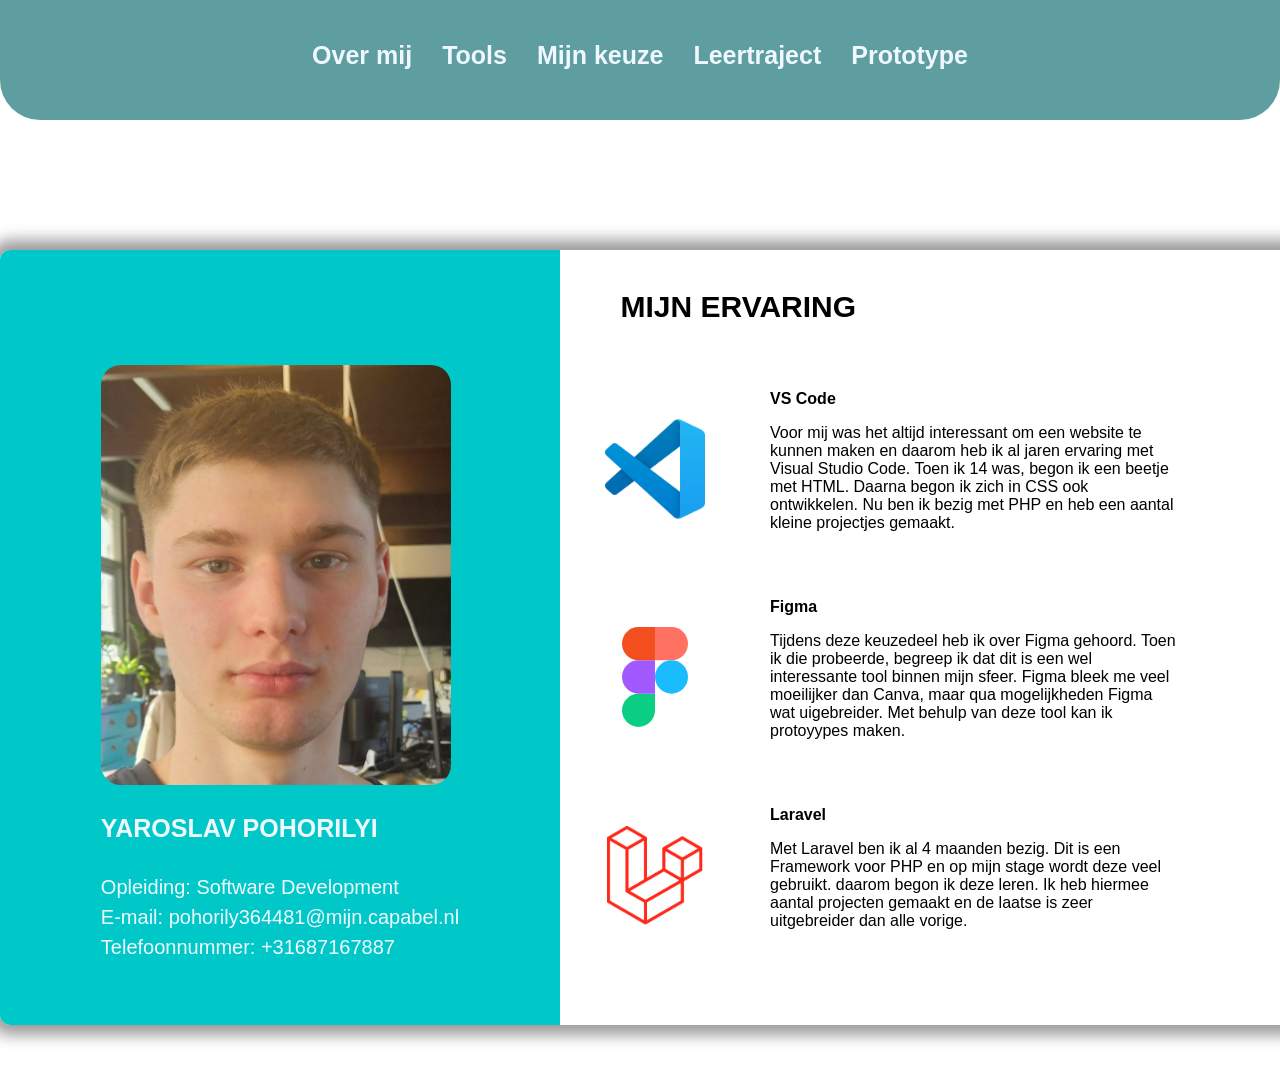
<file: index.html>
<!DOCTYPE html>

<html>
<head>
    <link rel="stylesheet" href= "home.css">
<title></title>
</head>

<body>
<div class="center">
<div class="header">

<ul class="menu">
<li><strong><a href="portfolio.html" class="links"><p class="name_element">Over mij</p> </a></strong></li>
<li class="menu_element"><strong><a href="tools.html" class="links"><p class="name_element">Tools</p> </a></strong></li>
<li class="menu_element"><strong><a href="mijn_keuze.html" class="links"><p class="name_element">Mijn keuze</p> </a></strong></li>
<li class="menu_element"><strong><a href="leertraject.html" class="links"><p class="name_element">Leertraject</p> </a></strong></li>
<li class="menu_element"><strong><a href="prototype.html" class="links"><p class="name_element">Prototype</p> </a></strong></li>
</ul>
</div>
</div>

<div class="about_me">
<div class=" for_image">
<ul class="info">
<li>
<img src="Yaroslav.jpg" class="image">
</li>
<li>
<div>
<p class="mijn_naam"><strong>YAROSLAV POHORILYI</strong></p>
<ul class="info">
<li class="gegevens"><p class="gegevens_tekst">Opleiding: Software Development</p></li>
<li class="gegevens"><p class="gegevens_tekst">E-mail: pohorily364481@mijn.capabel.nl</p></li>
<li class="gegevens"><p class="gegevens_tekst">Telefoonnummer: +31687167887</p></li>
</ul>
</li>
</ul>
</div>

<div class="description">

<strong><p class="ervaring">MIJN ERVARING</p></strong>

<ul class="experience">
<li><div class="cel_1"><a href="tools.html#vs_code"><img src="Visual_Studio_Code_1.35_icon.svg.png" class="logo"></a></div></li>
<li><div class="cel_2">
<ul class="text_ul">
<li><p class="des_heading"><strong>VS Code</strong></p></li>
<li><p class="des_text">Voor mij was het altijd interessant om een website te kunnen maken en daarom heb ik al jaren ervaring met Visual Studio Code.
Toen ik 14 was, begon ik een beetje met HTML. Daarna begon ik zich in CSS ook ontwikkelen. Nu ben ik bezig met PHP en heb een aantal kleine projectjes gemaakt.

</p></li>
</ul>
</div></li>
</ul>

<ul class="experience">
<li><div class="cel_1"><a href="tools.html#figma"><img src="Figma-logo.svg" class="logo"></a></div></li>
<li><div class="cel_2">
<ul class="text_ul">
<li><p class="des_heading"><strong>Figma</strong></p></li>
<li><p class="des_text">Tijdens deze keuzedeel heb ik over Figma gehoord. Toen ik die probeerde, begreep ik dat dit is een wel interessante tool binnen mijn sfeer.
Figma bleek me veel moeilijker dan Canva, maar qua mogelijkheden Figma wat uigebreider. Met behulp van deze tool kan ik protoyypes maken.
</p></li>
</ul>
</div></li>
</ul>


<ul class="experience">
<li><div class="cel_1"><a href="https://wux.nl/wat-is/laravel"><img src="Laravel.svg.png" class="logo"></a></div></li>
<li><div class="cel_2">
<ul class="text_ul">
<li><p class="des_heading"><strong>Laravel</strong></p></li>
<li><p class="des_text">Met Laravel ben ik al 4 maanden bezig. Dit is een Framework voor PHP en op mijn stage wordt deze veel gebruikt. daarom begon ik deze leren. Ik heb hiermee aantal projecten gemaakt en de laatse is zeer uitgebreider dan alle vorige.</p></li>
</ul>
</div></li>
</ul>
</div>

</div>


</div>


</body>
</html>
</file>
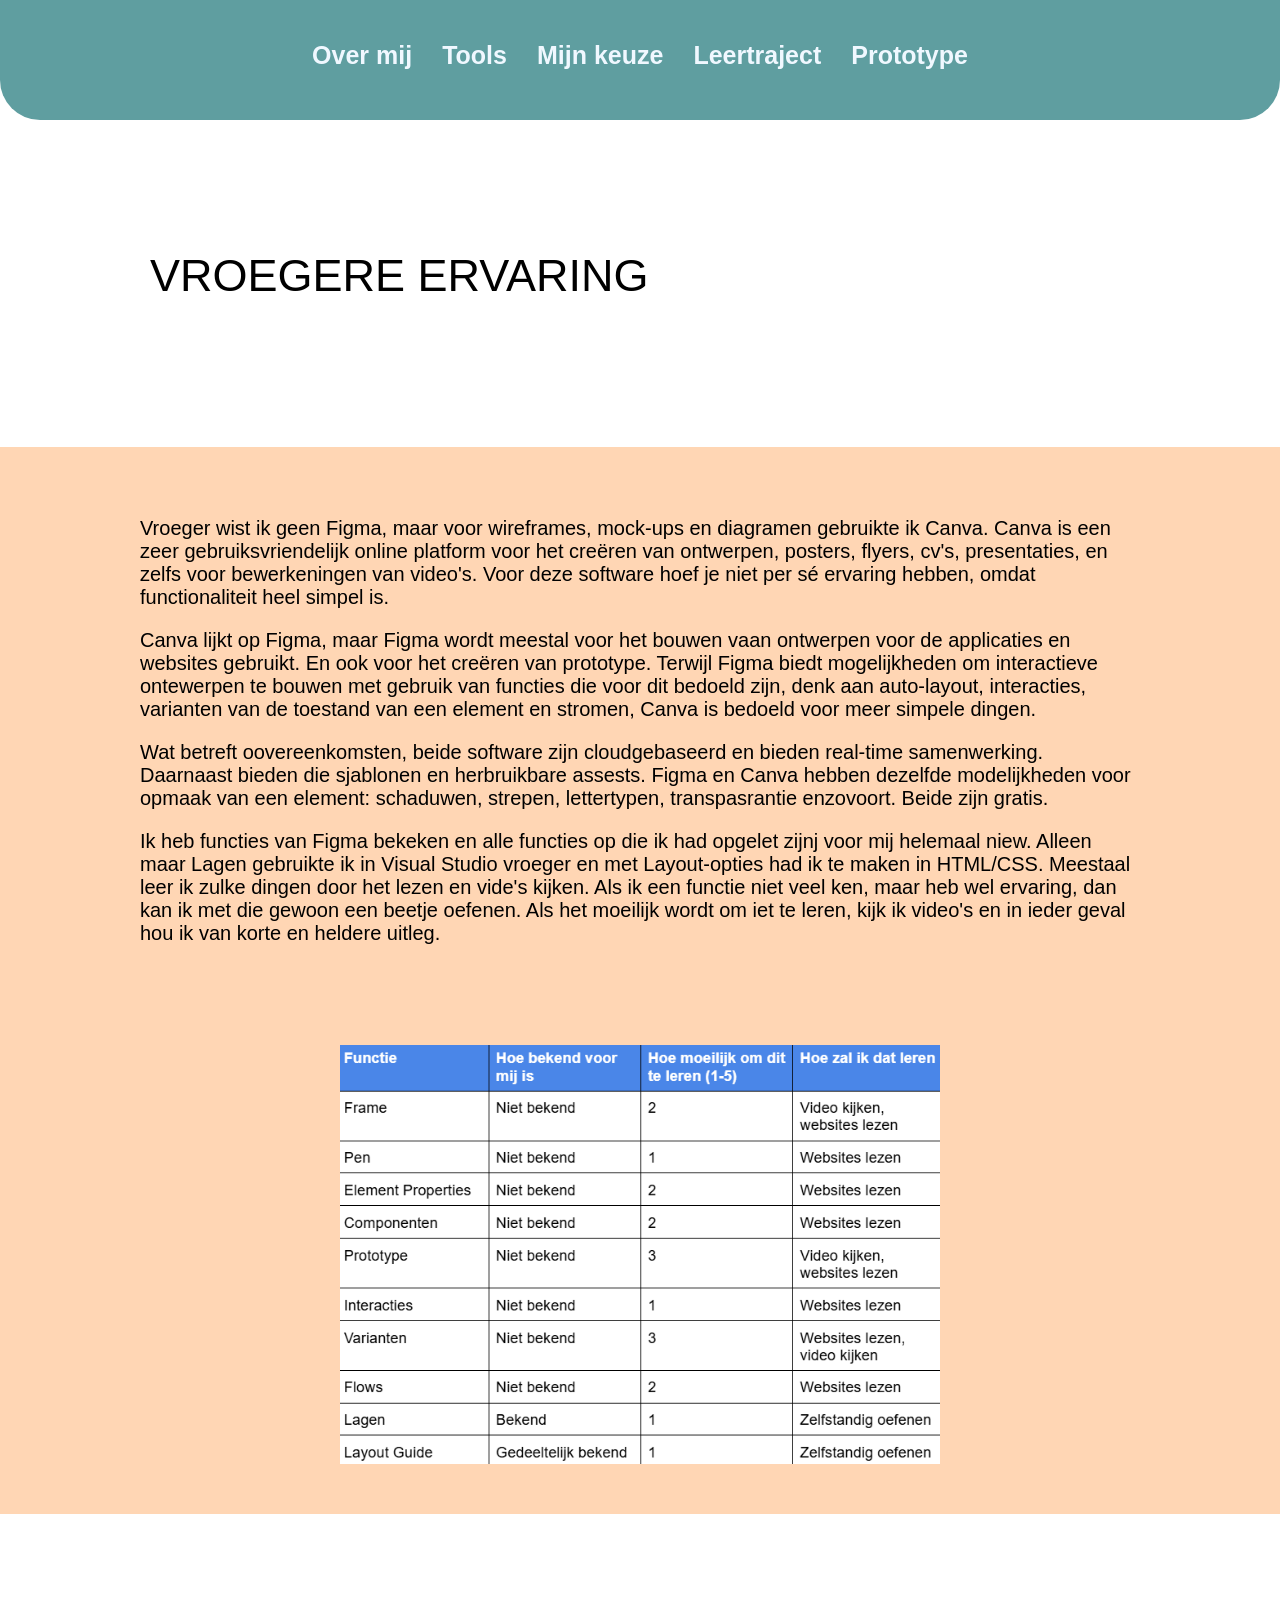
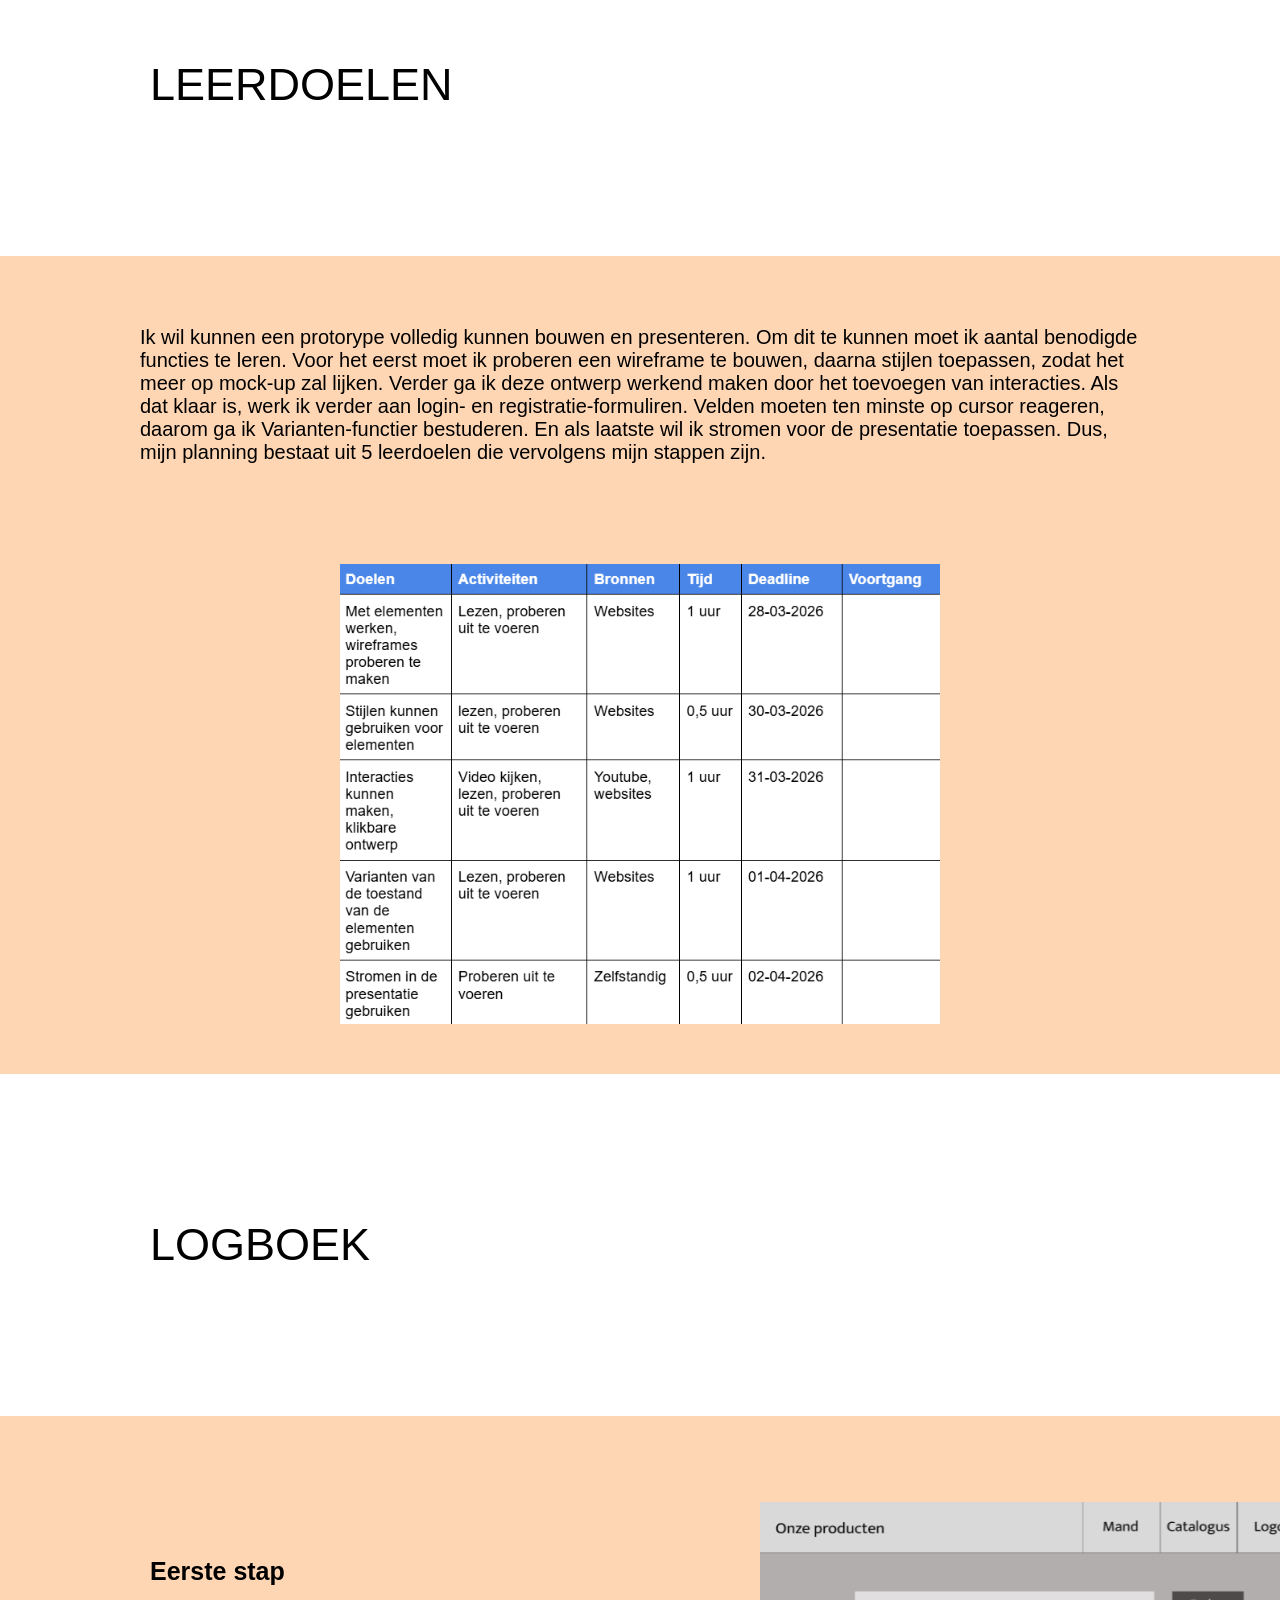
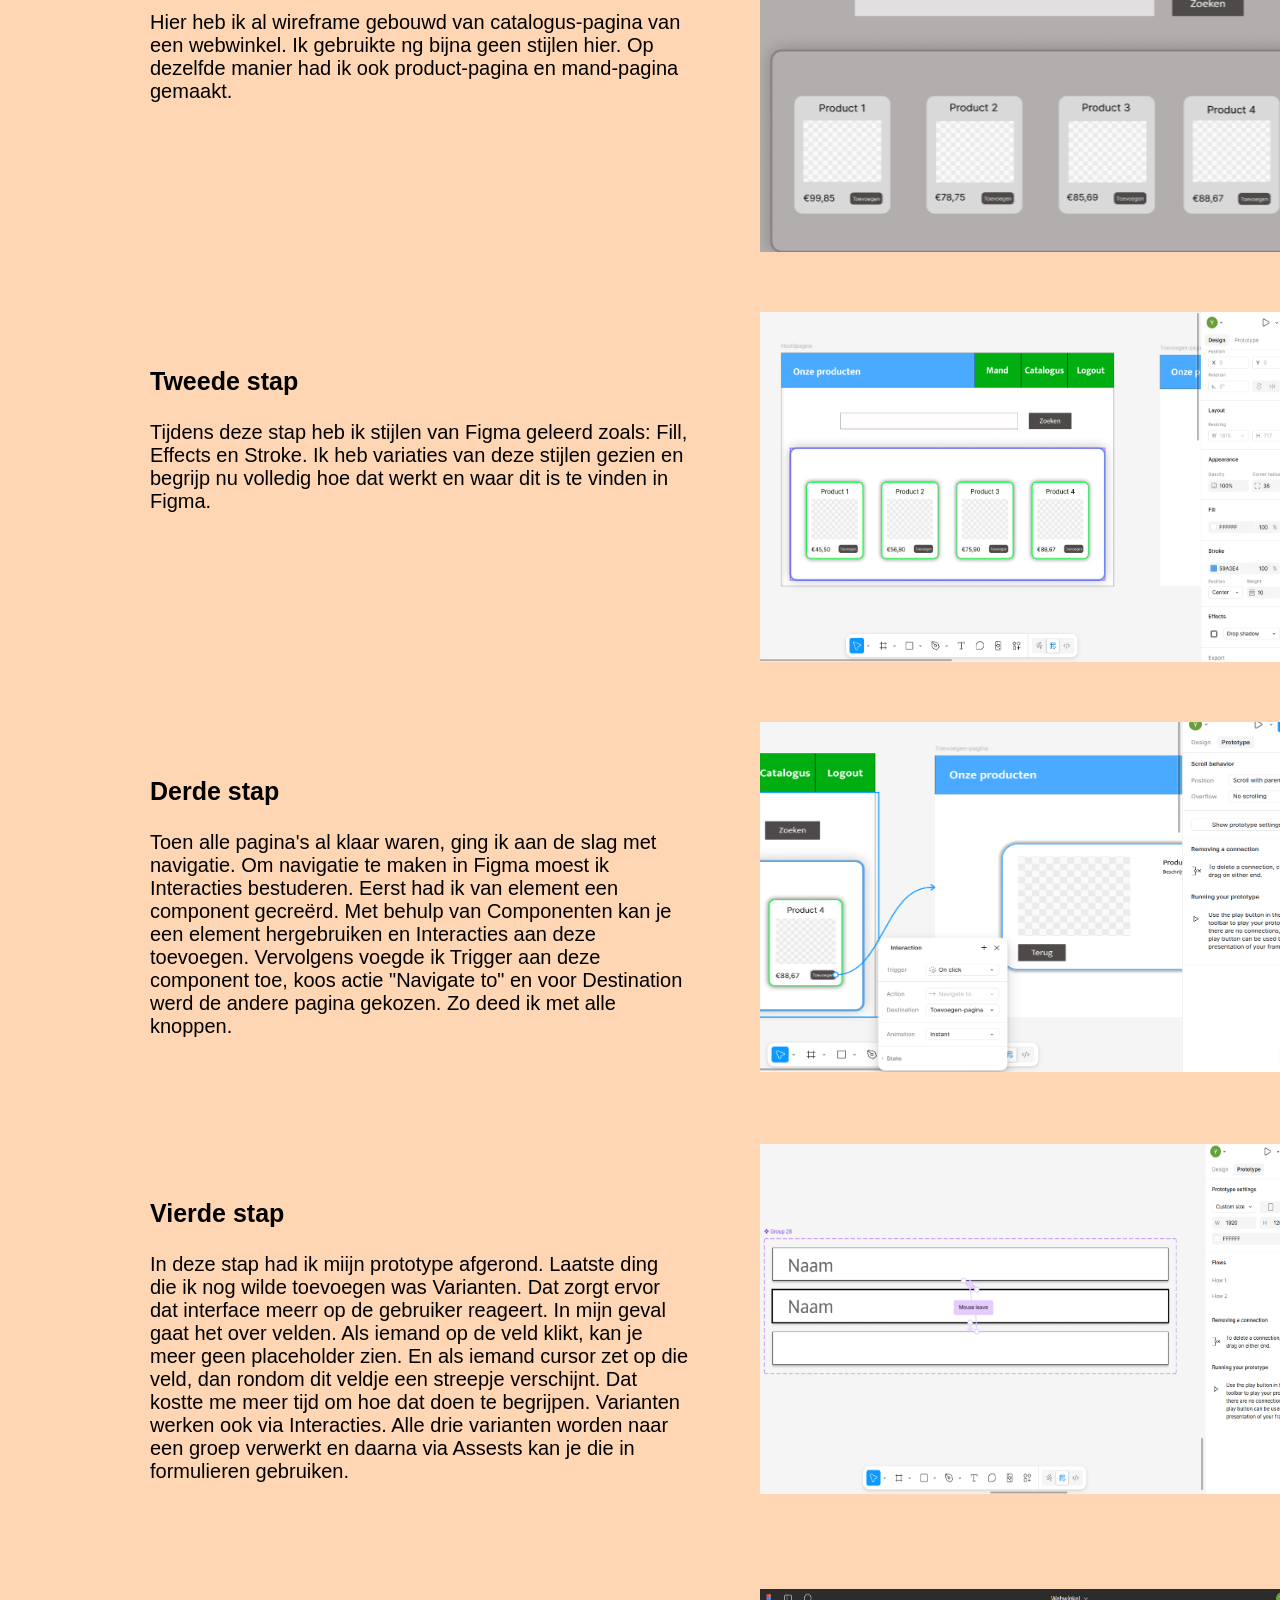
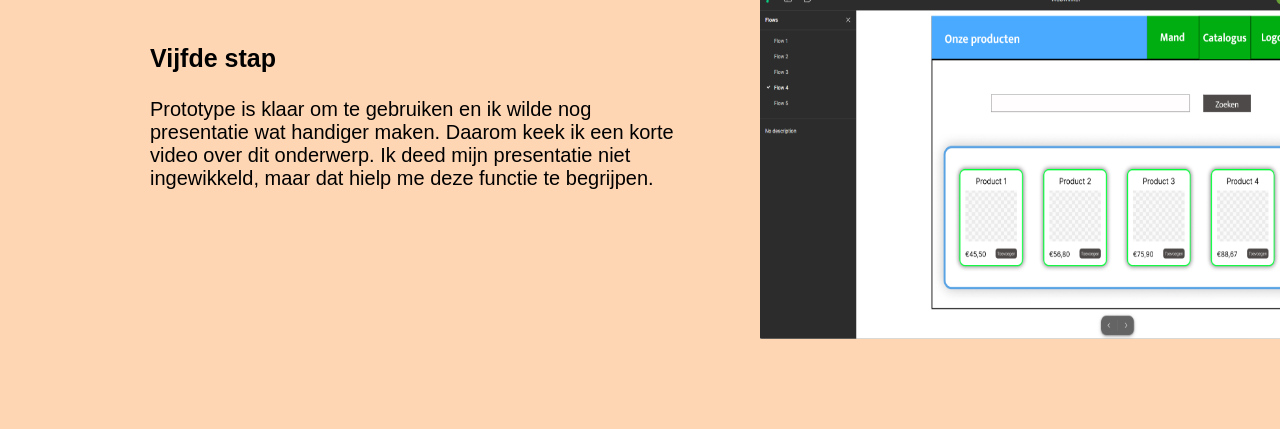
<file: leertraject.html>
<!DOCTYPE html>

<html>
<head>
    <link rel="stylesheet" href= "home.css">
    <link rel="stylesheet" href= "tools.css">
    <link rel="stylesheet" href= "keuze_en_prototype.css">
<title></title>
</head>

<body>
<div class="center">

<div class="header">

<ul class="menu">
<li><strong><a href="index.html" class="links"><p class="name_element">Over mij</p> </a></strong></li>
<li class="menu_element"><strong><a href="tools.html" class="links"><p class="name_element">Tools</p> </a></strong></li>
<li class="menu_element"><strong><a href="mijn_keuze.html" class="links"><p class="name_element">Mijn keuze</p> </a></strong></li>
<li class="menu_element"><strong><a href="leertraject.html" class="links"><p class="name_element">Leertraject</p> </a></strong></li>
<li class="menu_element"><strong><a href="prototype.html" class="links"><p class="name_element">Prototype</p> </a></strong></li>
</ul>
</div>
</div>

<p class="titel">VROEGERE ERVARING</p>
<div class="content_keuze">
<div class="keuze">
<p class="text">Vroeger wist ik geen Figma, maar voor wireframes, mock-ups en diagramen gebruikte ik Canva. 
Canva is een zeer gebruiksvriendelijk online platform voor het creëren van ontwerpen, posters, flyers, cv's, presentaties,
en zelfs voor bewerkeningen van video's. Voor deze software hoef je niet per sé ervaring hebben, omdat functionaliteit heel simpel is.
</p>
<p class="text">Canva lijkt op Figma, maar Figma wordt meestal voor het bouwen vaan ontwerpen voor de applicaties en websites gebruikt. 
En ook voor het creëren van prototype. Terwijl Figma biedt mogelijkheden om interactieve ontewerpen te bouwen met gebruik van 
functies die voor dit bedoeld zijn, denk aan auto-layout, interacties, varianten van de toestand van een element en stromen, Canva is bedoeld voor
meer simpele dingen.
</p>
<p class="text">Wat betreft oovereenkomsten, beide software zijn cloudgebaseerd en bieden real-time samenwerking. Daarnaast bieden die
sjablonen en herbruikbare assests. Figma en Canva hebben dezelfde modelijkheden voor opmaak van een element: schaduwen, strepen, lettertypen, transpasrantie enzovoort.
Beide zijn gratis. 
</p>

<p class="text">Ik heb functies van Figma bekeken en alle functies op die ik had opgelet zijnj voor mij helemaal niew. Alleen maar Lagen gebruikte ik in Visual Studio vroeger en
met Layout-opties had ik te maken in HTML/CSS. Meestaal leer ik zulke dingen door het lezen en vide's kijken. Als ik een functie niet veel ken, maar heb wel ervaring, dan kan ik met die
gewoon een beetje oefenen. Als het moeilijk wordt om iet te leren, kijk ik video's en in ieder geval hou ik van korte en heldere uitleg.
</p>
<div class="image_center">
<img src="leertraject_1.png" class="image_leertraject">
</div>
</div>
</div>

<p class="titel">LEERDOELEN</p>
<div class="content_keuze">
<div class="keuze">
<p class="text">Ik wil kunnen een protorype volledig kunnen bouwen en presenteren. Om dit te kunnen moet ik aantal benodigde functies te leren. Voor het eerst moet ik proberen een wireframe te bouwen,
daarna stijlen toepassen, zodat het meer op mock-up zal lijken. Verder ga ik deze ontwerp werkend maken door het toevoegen van interacties. Als dat klaar is, werk ik verder aan login- en registratie-formuliren.
Velden moeten ten minste op cursor reageren, daarom ga ik Varianten-functier bestuderen. En als laatste wil ik stromen voor de presentatie toepassen. Dus, mijn planning bestaat uit 5 leerdoelen die vervolgens mijn stappen zijn.
</p>
<div class="image_center">
<img src="planning.png" class="image_leertraject">
</div>
</div>
</div>

<p class="titel">LOGBOEK</p>
<div class="content_keuze">

<ul class="about_vs">             
<li class="part_2l">
<strong><p class="heading">Eerste stap</p></strong>
<p class="text">Hier heb ik al wireframe gebouwd van catalogus-pagina van een webwinkel. Ik gebruikte ng bijna geen stijlen hier. Op dezelfde manier had ik ook product-pagina en mand-pagina gemaakt.</p>
</li>
<li class="part_1l">
<img src="wireframe.png" class="planning">
</li>
</ul>

<ul class="about_vs">
<li class="part_2l">
<strong><p class="heading">Tweede stap</p></strong>
<p class="text">Tijdens deze stap heb ik stijlen van Figma geleerd zoals: Fill, Effects en Stroke. Ik heb variaties van deze stijlen gezien en begrijp nu volledig hoe dat werkt en waar dit is te vinden in Figma.</p>
</li>
<li class="part_1l">
<img src="tweede_stap.png" class="planning">
</li>
</ul>

<ul class="about_vs">
<li class="part_2l">
<strong><p class="heading">Derde stap</p></strong>
<p class="text">Toen alle pagina's al klaar waren, ging ik aan de slag met navigatie. Om navigatie te maken in Figma moest ik Interacties bestuderen. Eerst had ik van element een component gecreërd.
Met behulp van Componenten kan je een element hergebruiken en Interacties aan deze toevoegen. Vervolgens voegde ik Trigger aan deze component toe, koos actie "Navigate to" en voor Destination werd de andere pagina gekozen.
Zo deed ik met alle knoppen.</p>
</li>
<li class="part_1l">
<img src="derde_stap.png" class="planning">
</li>
</ul>

<ul class="about_vs">
<li class="part_2l">
<strong><p class="heading">Vierde stap</p></strong>
<p class="text">In deze stap had ik miijn prototype afgerond. Laatste ding die ik nog wilde toevoegen was Varianten. Dat zorgt ervor dat interface meerr op de gebruiker reageert. In mijn geval gaat het over velden.
Als iemand op de veld klikt, kan je meer geen placeholder zien. En als iemand cursor zet op die veld, dan rondom dit veldje een streepje verschijnt. Dat kostte me meer tijd om hoe dat doen te begrijpen. Varianten werken ook via Interacties. 
Alle drie varianten worden naar een groep verwerkt en daarna via Assests kan je die in formulieren gebruiken.
</p>
</li>
<li class="part_1l">
<img src="vierde_stap.png" class="planning">
</li>
</ul>

<ul class="about_vs">
<li class="part_2l">
<strong><p class="heading">Vijfde stap</p></strong>
<p class="text">Prototype is klaar om te gebruiken en ik wilde nog presentatie wat handiger maken. Daarom keek ik een korte video over dit onderwerp. Ik deed mijn presentatie niet ingewikkeld, maar dat hielp me deze functie te begrijpen.
</p>
</li>
<li class="part_1l">
<img src="vijfde_stap.png" class="planning">
</li>
</ul>

</div>
</file>
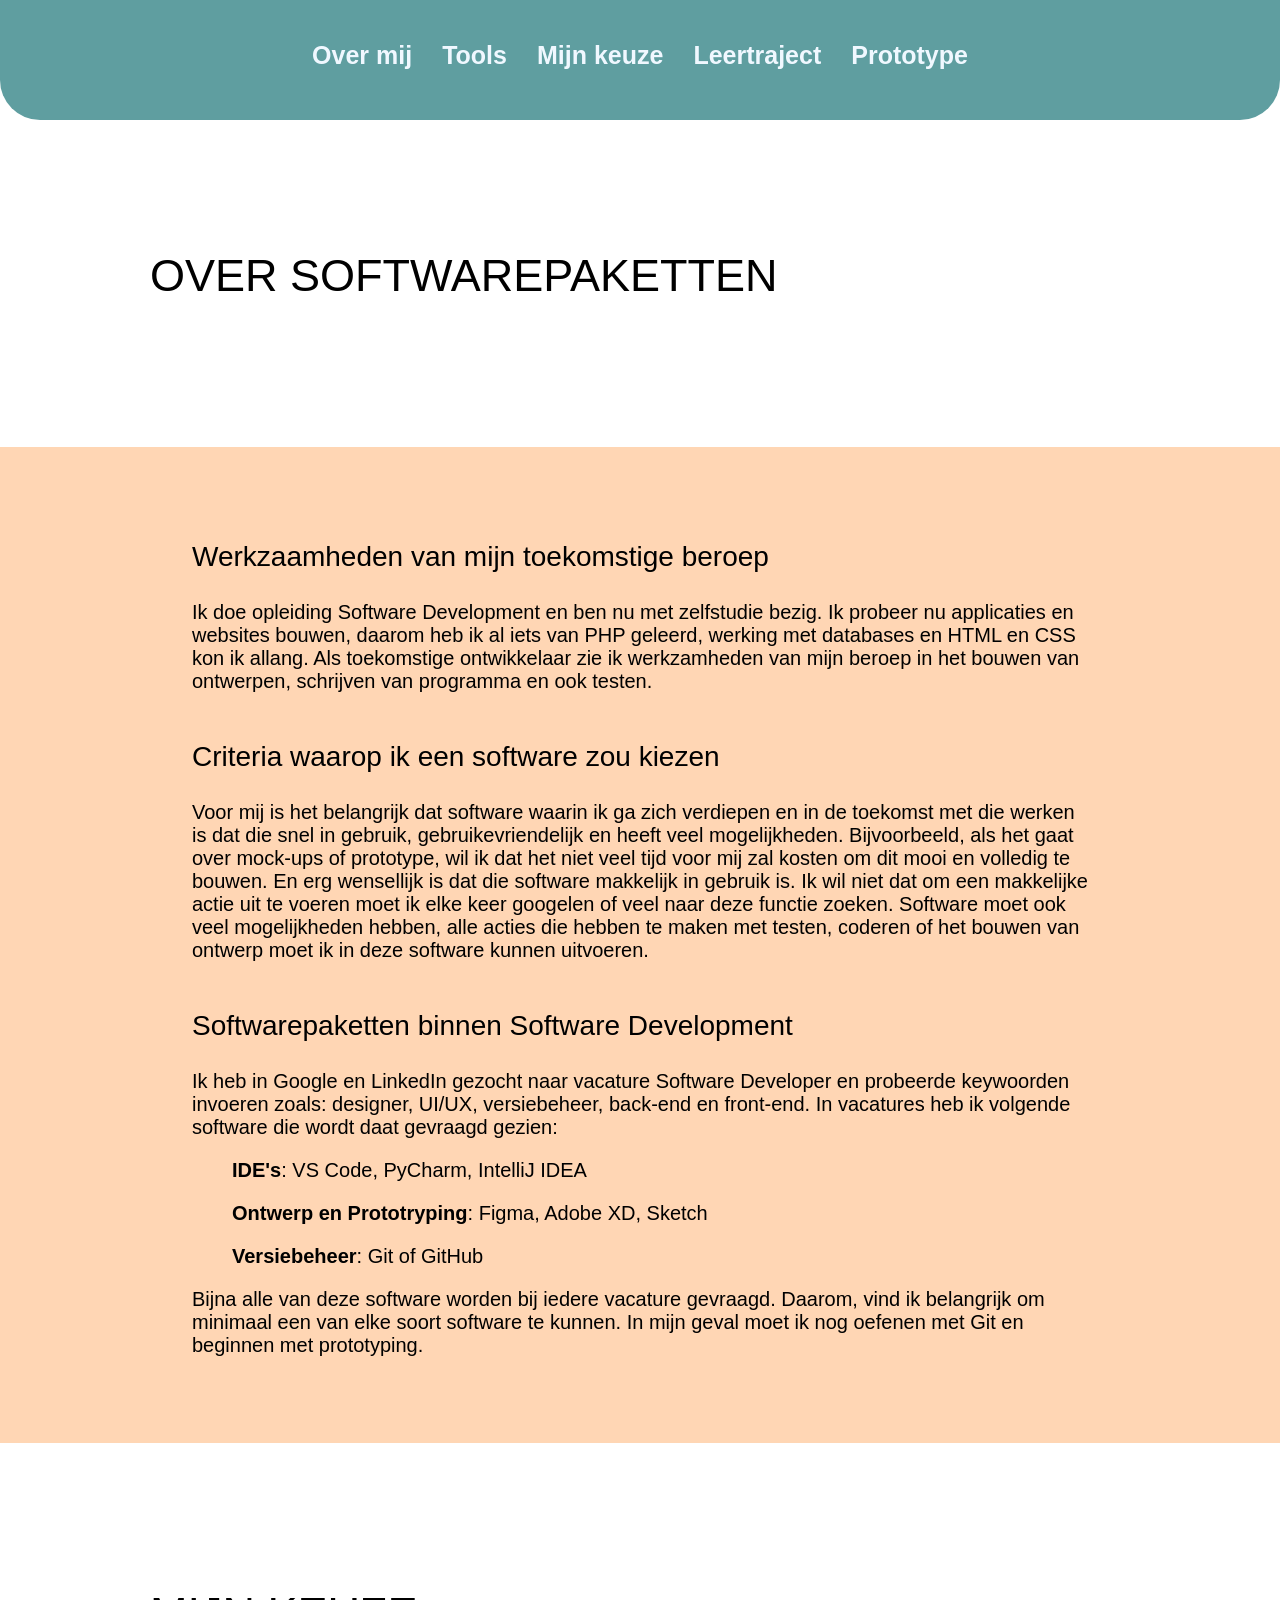
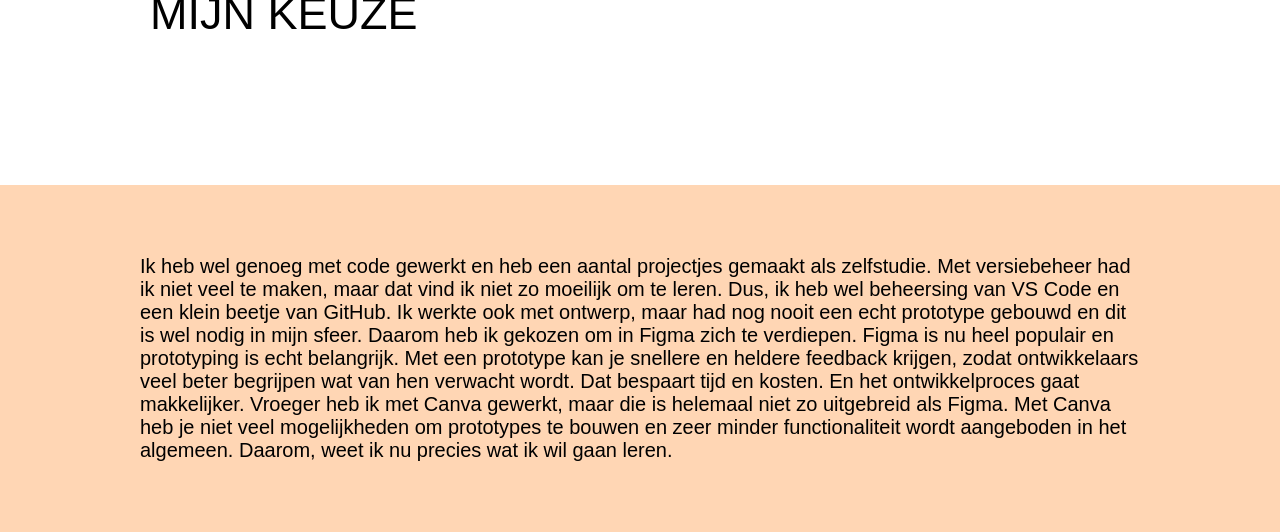
<file: mijn_keuze.html>
<!DOCTYPE html>

<html>
<head>
    <link rel="stylesheet" href= "home.css">
    <link rel="stylesheet" href= "tools.css">
    <link rel="stylesheet" href= "keuze_en_prototype.css">
<title></title>
</head>

<body>
<div class="center">

<div class="header">

<ul class="menu">
<li><strong><a href="index.html" class="links"><p class="name_element">Over mij</p> </a></strong></li>
<li class="menu_element"><strong><a href="tools.html" class="links"><p class="name_element">Tools</p> </a></strong></li>
<li class="menu_element"><strong><a href="mijn_keuze.html" class="links"><p class="name_element">Mijn keuze</p> </a></strong></li>
<li class="menu_element"><strong><a href="leertraject.html" class="links"><p class="name_element">Leertraject</p> </a></strong></li>
<li class="menu_element"><strong><a href="prototype.html" class="links"><p class="name_element">Prototype</p> </a></strong></li>
</ul>
</div>
</div>
<p class="titel">OVER SOFTWAREPAKETTEN</p>
<div class="content_keuze">

<ul class="selecties">

<li class="li">
<div>
<p class="heading_keuze">Werkzaamheden van mijn toekomstige beroep</p>
<p class="text">Ik doe opleiding Software Development en ben nu met zelfstudie bezig. Ik probeer nu applicaties en websites bouwen,
daarom heb ik al iets van PHP geleerd, werking met databases en HTML en CSS kon ik allang.
Als toekomstige ontwikkelaar zie ik werkzamheden van mijn beroep in het bouwen van ontwerpen, schrijven van programma en ook testen.</p>
</div>
</li>

<li class="li">
<div class="mijn_beeld">
<p class="heading_keuze">Criteria waarop ik een software zou kiezen</p>
<p class="text">Voor mij is het belangrijk dat software waarin ik ga zich verdiepen en in de toekomst met die werken is dat die snel in gebruik,
gebruikevriendelijk en heeft veel mogelijkheden. Bijvoorbeeld, als het gaat over mock-ups of prototype, wil ik dat het niet veel tijd voor mij zal kosten om dit mooi en volledig te bouwen. 
En erg wensellijk is dat die software makkelijk in gebruik is. Ik wil niet dat om een makkelijke actie uit te voeren moet ik elke keer googelen of veel naar deze functie zoeken. 
Software moet ook veel mogelijkheden hebben, alle acties die hebben te maken met testen, coderen of het bouwen van ontwerp moet ik in deze software kunnen uitvoeren.</p>
</div>
</li>

<li class="li">
<div class="mijn_beeld">
<p class="heading_keuze">Softwarepaketten binnen Software Development</p>
<p class="text">Ik heb in Google en LinkedIn gezocht naar vacature Software Developer en probeerde keywoorden invoeren zoals: designer, UI/UX, versiebeheer, back-end en front-end. 
In vacatures heb ik volgende software die wordt daat gevraagd gezien:</p>
<ul class="lijst">
<li><p class="text"><strong>IDE's</strong>: VS Code, PyCharm, IntelliJ IDEA</p></li>
<li><p class="text"><strong>Ontwerp en Prototryping</strong>: Figma, Adobe XD, Sketch</p></li>
<li><p class="text"><strong>Versiebeheer</strong>: Git of GitHub</p></li>
</ul>
<p class="text">Bijna alle van deze software worden bij iedere vacature gevraagd. Daarom, vind ik belangrijk om minimaal
een van elke soort software te kunnen. In mijn geval moet ik nog oefenen met Git en beginnen met prototyping.</p>
</div>
</li>

</div>

<p class="titel">MIJN KEUZE</p>
<div class="content_keuze">
<div class="keuze">
<p class="text">Ik heb wel genoeg met code gewerkt en heb een aantal projectjes gemaakt als zelfstudie.
Met versiebeheer had ik niet veel te maken, maar dat vind ik niet zo moeilijk om te leren.
Dus, ik heb wel beheersing van VS Code en een klein beetje van GitHub. 
Ik werkte ook met ontwerp, maar had nog nooit een echt prototype gebouwd en dit is wel nodig in mijn sfeer. 
Daarom heb ik gekozen om in Figma zich te verdiepen. Figma is nu heel populair en prototyping is echt belangrijk. 
Met een prototype kan je snellere en heldere feedback krijgen, zodat ontwikkelaars veel beter begrijpen wat van hen verwacht wordt. 
Dat bespaart tijd en kosten. En het ontwikkelproces gaat makkelijker. Vroeger heb ik met Canva gewerkt, maar die is helemaal niet zo uitgebreid als Figma. 
Met Canva heb je niet veel mogelijkheden om prototypes te bouwen en zeer minder functionaliteit wordt aangeboden in het algemeen. Daarom, weet ik nu precies wat ik wil gaan leren.
</p>

</div>
</div>
</file>
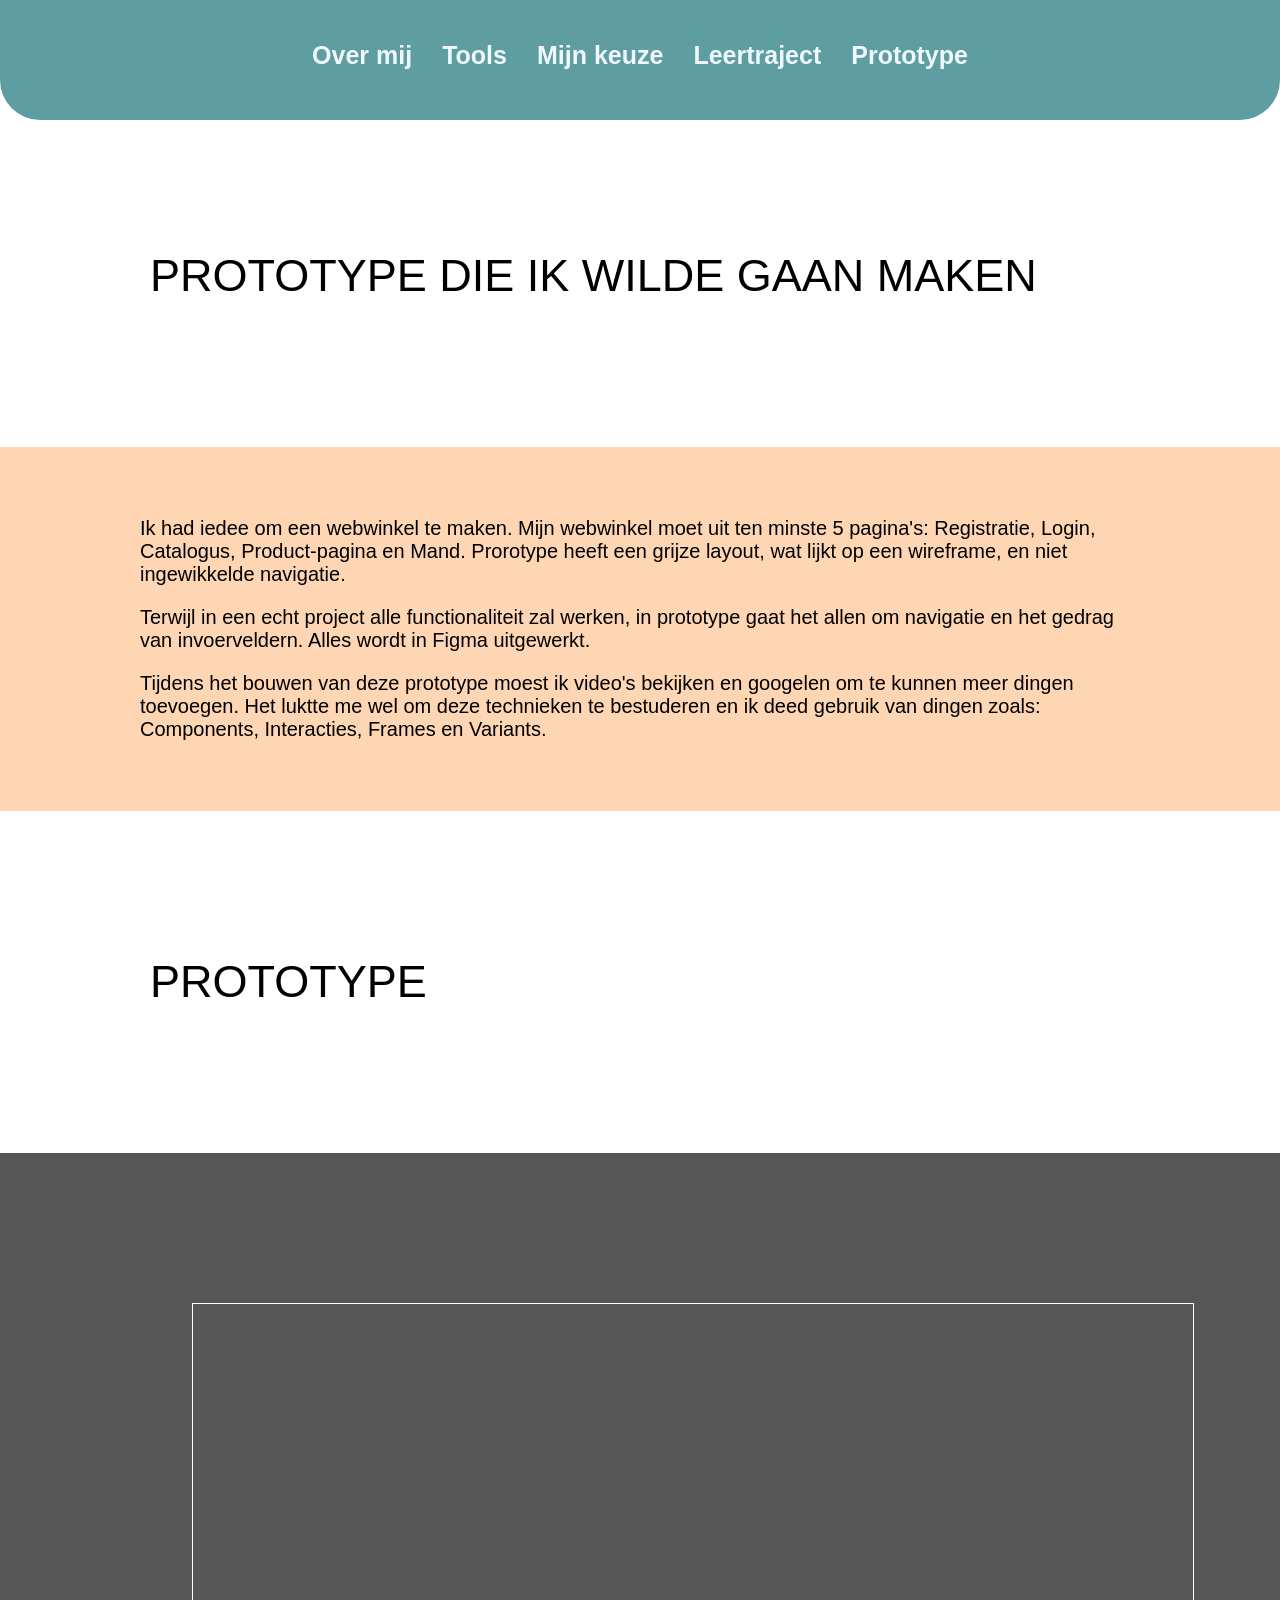
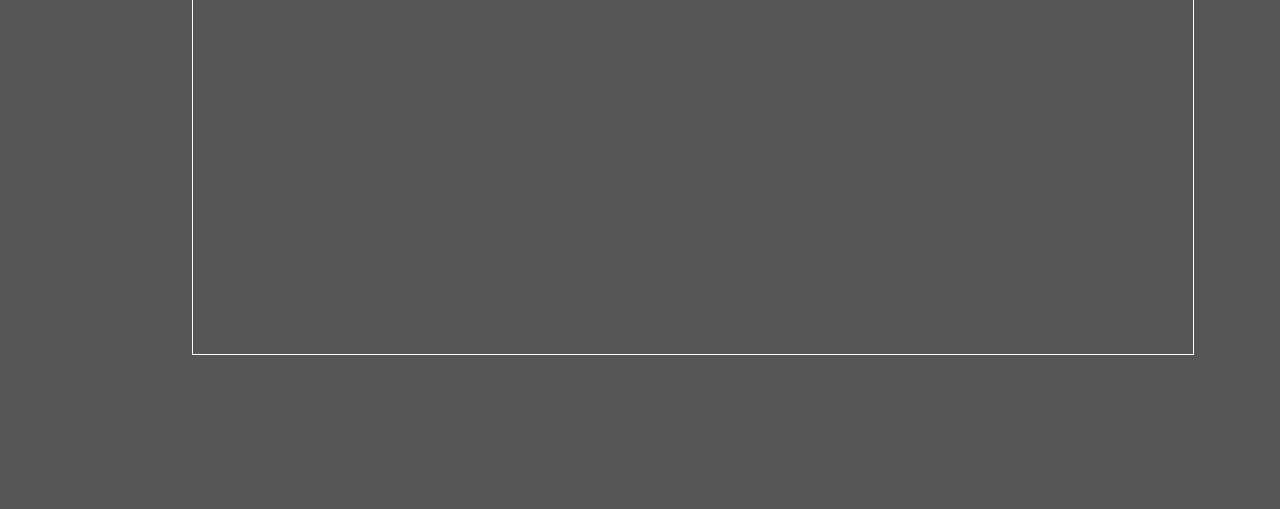
<file: prototype.html>
<!DOCTYPE html>

<html>
<head>
    <link rel="stylesheet" href= "home.css">
    <link rel="stylesheet" href= "tools.css">
    <link rel="stylesheet" href= "keuze_en_prototype.css">
<title></title>
</head>

<body>
<div class="center">
<div class="header">

<ul class="menu">
<li><strong><a href="index.html" class="links"><p class="name_element">Over mij</p> </a></strong></li>
<li class="menu_element"><strong><a href="tools.html" class="links"><p class="name_element">Tools</p> </a></strong></li>
<li class="menu_element"><strong><a href="mijn_keuze.html" class="links"><p class="name_element">Mijn keuze</p> </a></strong></li>
<li class="menu_element"><strong><a href="leertraject.html" class="links"><p class="name_element">Leertraject</p> </a></strong></li>
<li class="menu_element"><strong><a href="prototype.html" class="links"><p class="name_element">Prototype</p> </a></strong></li>
</ul>
</div>
</div>

<p class="titel">PROTOTYPE DIE IK WILDE GAAN MAKEN</p>
<div class="content_keuze">
<div class="keuze">
<p class="text">Ik had iedee om een webwinkel te maken. Mijn webwinkel moet uit ten minste 5 pagina's: Registratie, Login, Catalogus, Product-pagina en Mand. Prorotype heeft een grijze layout,
wat lijkt op een wireframe, en niet ingewikkelde navigatie. </p>
<p class="text">Terwijl in een echt project alle functionaliteit zal werken, in prototype gaat het allen om navigatie en het gedrag van invoerveldern. Alles wordt in Figma uitgewerkt.
</p>
<p class="text">Tijdens het bouwen van deze prototype moest ik video's bekijken en googelen om te kunnen meer dingen toevoegen. 
Het luktte me wel om deze technieken te bestuderen en ik deed gebruik van dingen zoals: Components, Interacties, Frames en Variants.</p>
</p>
</div>
</div>
<p class="titel">PROTOTYPE</p>
<div class="content_prototype">
<div class="prototype">
<iframe style="border: 1px solid rgba(255, 255, 255);" width="1000" height="650" src="https://embed.figma.com/proto/Z7piMU2lilcrRcoXEAhzf0/Webwinkel?node-id=24-366&p=f&scaling=scale-down&content-scaling=fixed&page-id=0%3A1&starting-point-node-id=24%3A366&show-proto-sidebar=1&embed-host=share" allowfullscreen></iframe>
</div>
</div>
</file>
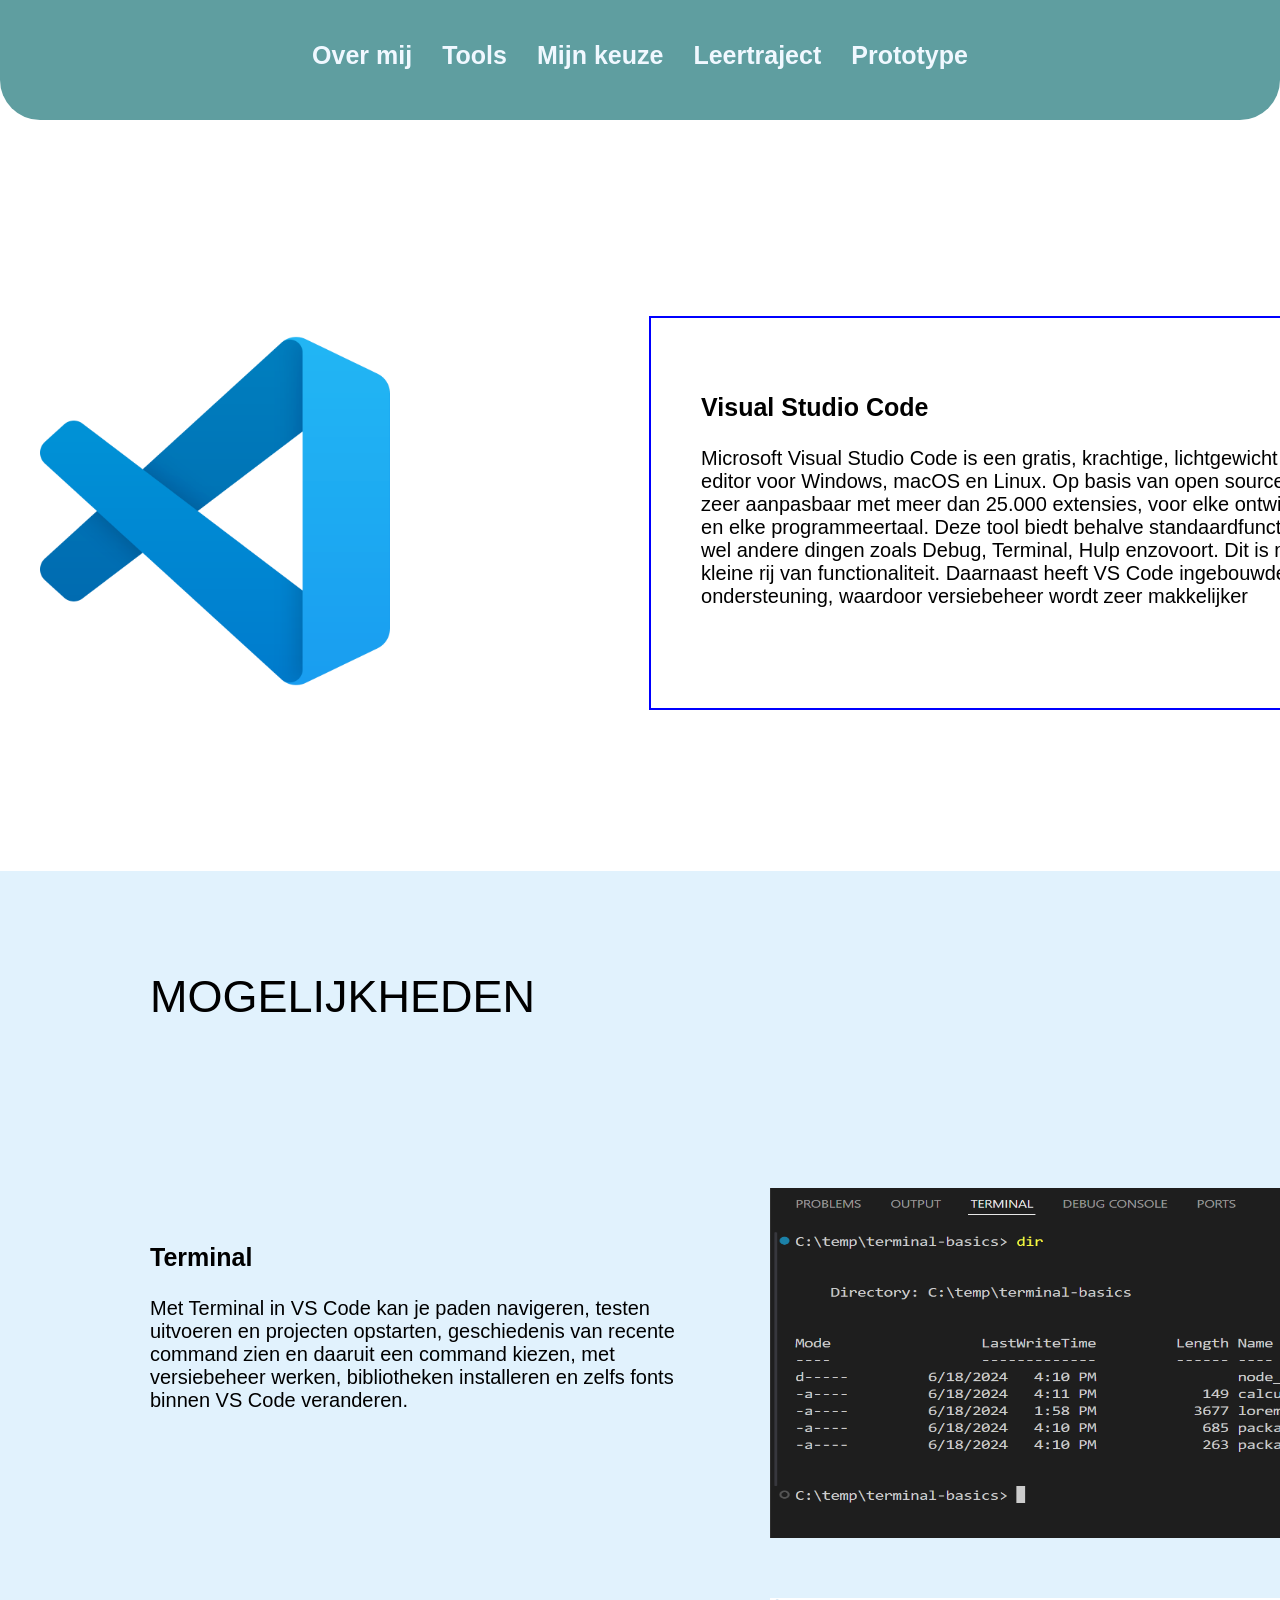
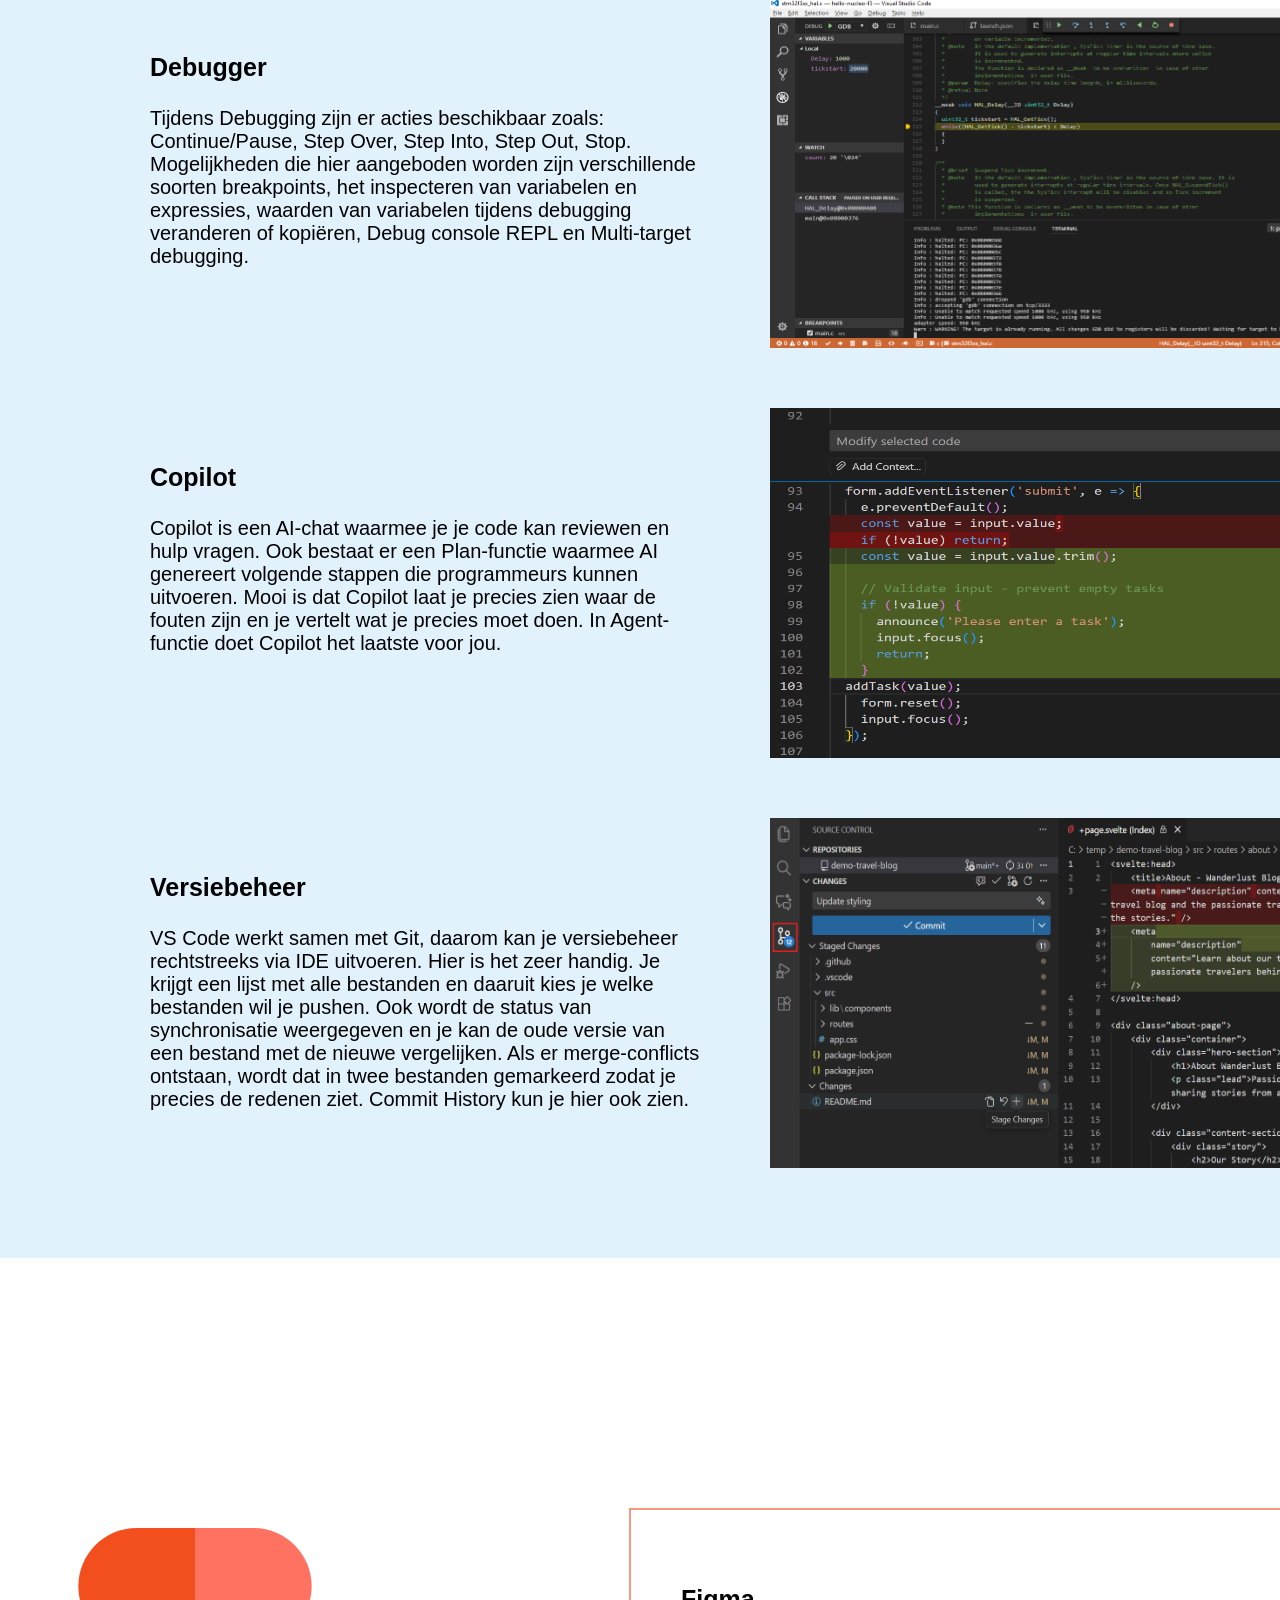
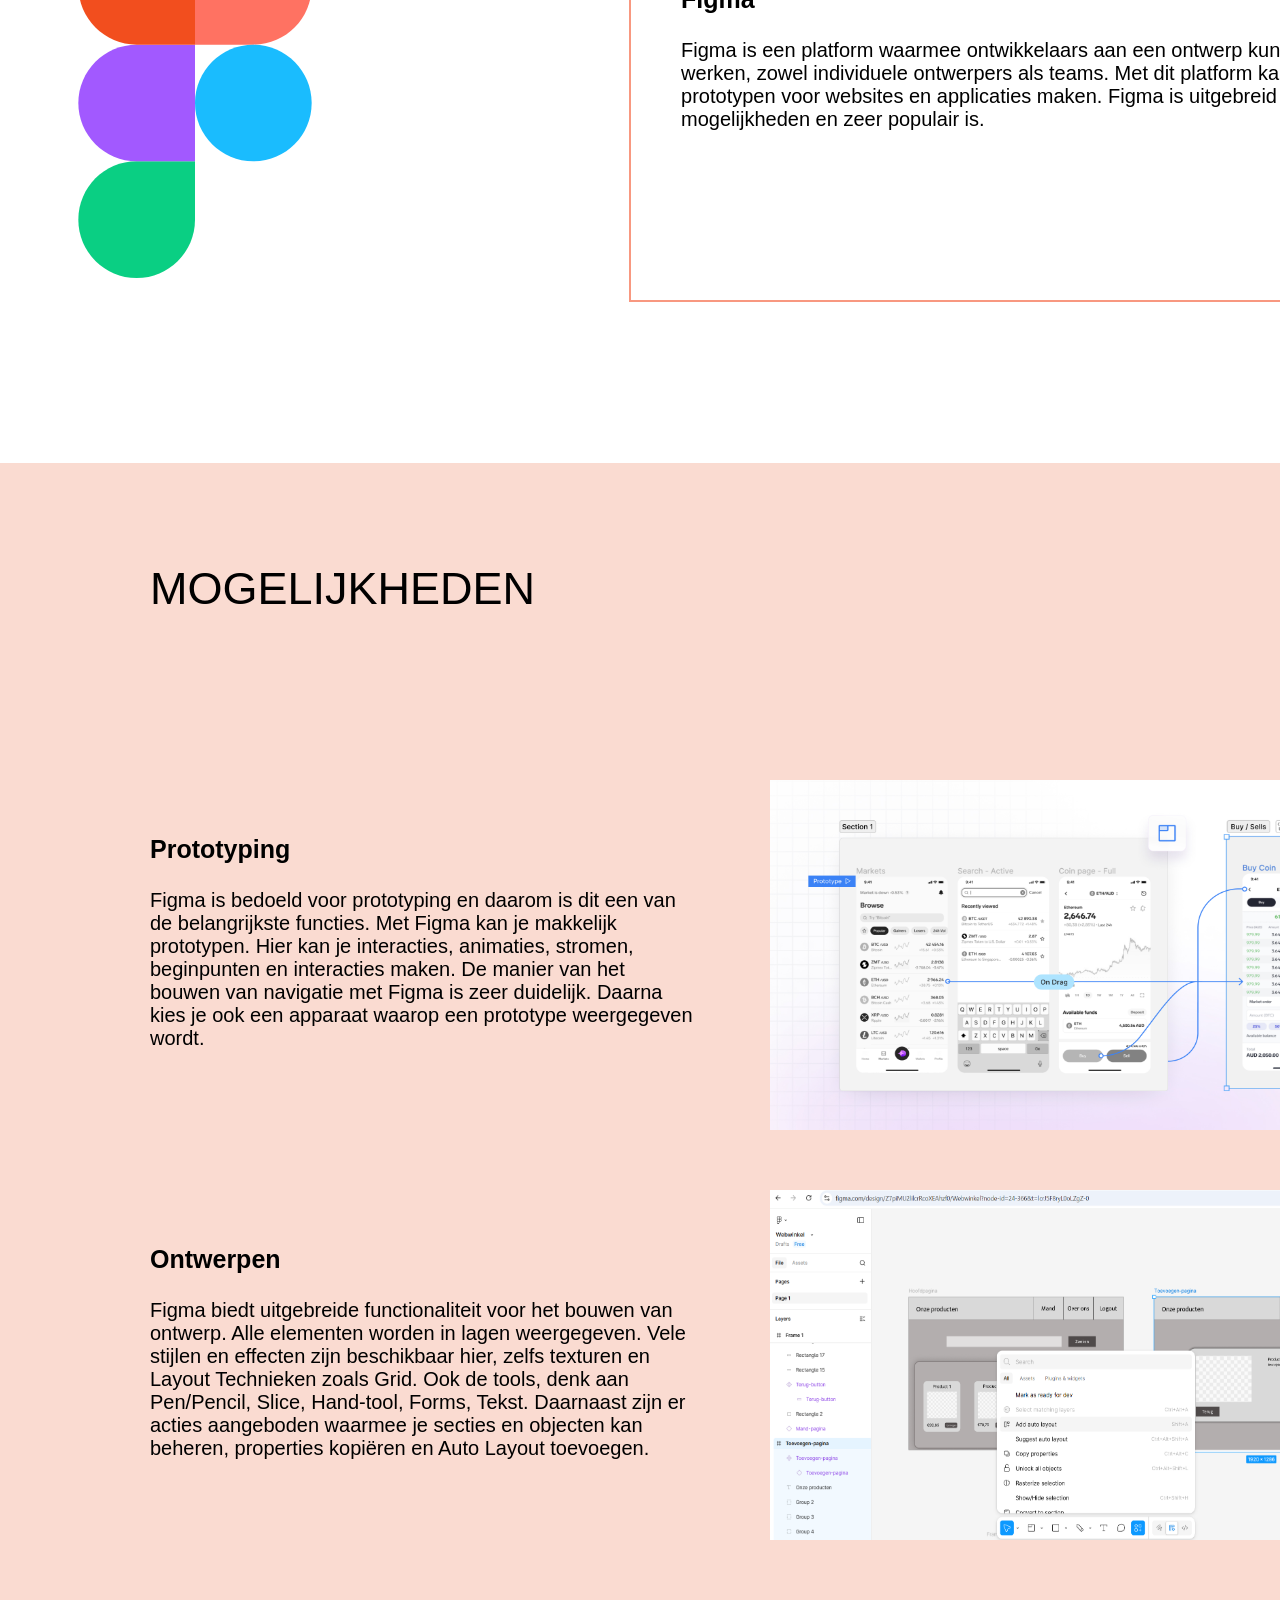
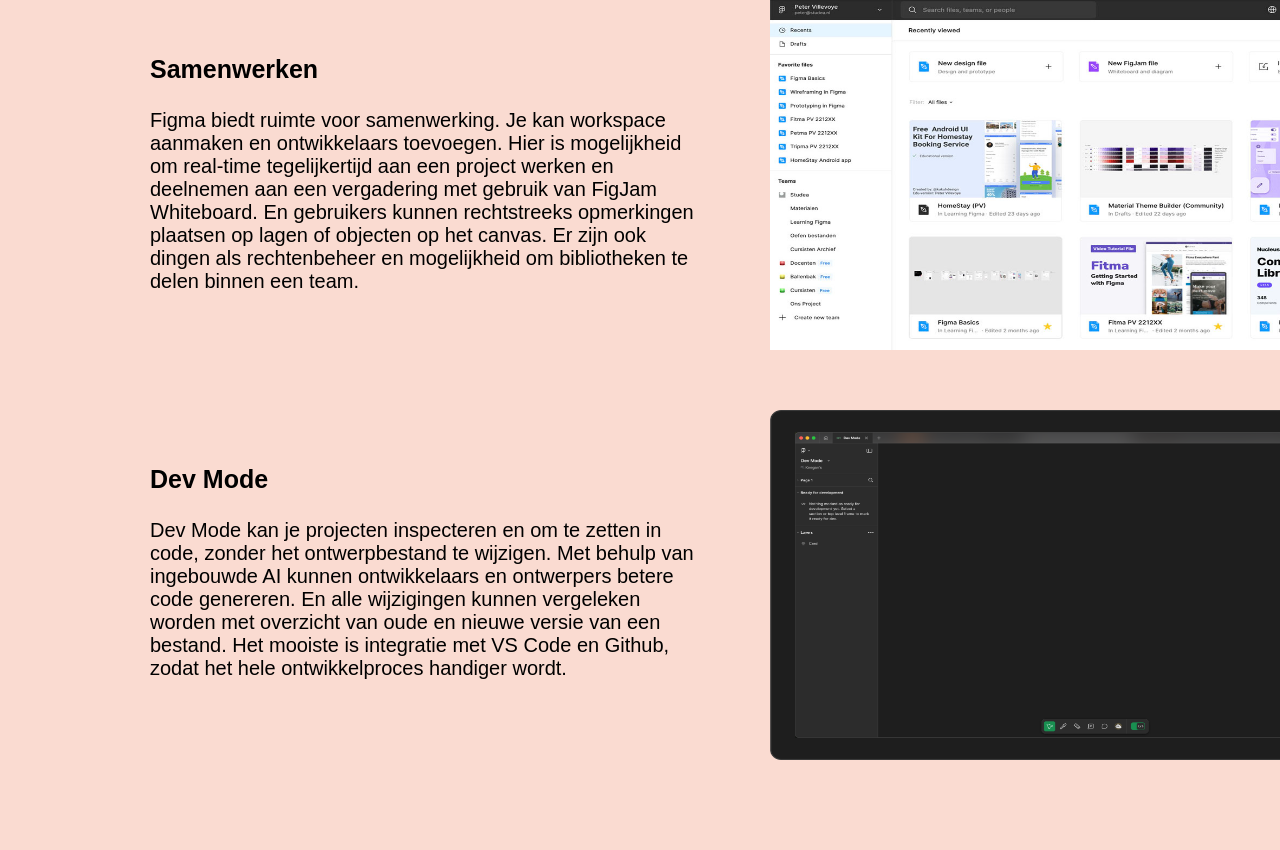
<file: tools.html>
<!DOCTYPE html>

<html>
<head>
    <link rel="stylesheet" href= "home.css">
    <link rel="stylesheet" href= "tools.css">
<title></title>
</head>

<body>
<div class="center">
<div class="header">

<ul class="menu">
<li><strong><a href="index.html" class="links"><p class="name_element">Over mij</p> </a></strong></li>
<li class="menu_element"><strong><a href="tools.html" class="links"><p class="name_element">Tools</p> </a></strong></li>
<li class="menu_element"><strong><a href="mijn_keuze.html" class="links"><p class="name_element">Mijn keuze</p> </a></strong></li>
<li class="menu_element"><strong><a href="leertraject.html" class="links"><p class="name_element">Leertraject</p> </a></strong></li>
<li class="menu_element"><strong><a href="prototype.html" class="links"><p class="name_element">Prototype</p> </a></strong></li>
</ul>
</div>
</div>
<div class="content">
</div>
<div class="description" id="vs_code">
<ul class="about_vs">
<li class="part_1">
<img src="Visual_Studio_Code_1.35_icon.svg.png" class="vs_logo">
</li>
<li class="part_2">
<strong><p class="heading">Visual Studio Code</p></strong>
<p class="text">Microsoft Visual Studio Code is een gratis, krachtige, lichtgewicht code-editor voor Windows, macOS en Linux. Op basis van open source is het zeer aanpasbaar met meer dan 25.000 extensies,
voor elke ontwikkelaar en elke programmeertaal. Deze tool biedt behalve standaardfuncties ook wel andere dingen zoals Debug, Terminal, Hulp enzovoort. Dit is maar een kleine rij van functionaliteit. Daarnaast heeft VS Code ingebouwde Git-ondersteuning, waardoor versiebeheer wordt zeer makkelijker</p>
</li>
</ul>
</li>

</ul>
</div>
</div>
<div class="gedeelte_1">
<p class="titel">MOGELIJKHEDEN</p>
<div class="description_2">
<ul class="about_vs">
<li class="part_2b">
<strong><p class="heading">Terminal</p></strong>
<p class="text">Met Terminal in VS Code kan je paden navigeren, testen uitvoeren en projecten opstarten,
geschiedenis van recente command zien en daaruit een command kiezen, met versiebeheer werken, bibliotheken installeren en zelfs fonts binnen VS Code veranderen.
 </p>
</li>
<li class="part_1b">
<img src="terminal-output.png" class="terminal">
</li>

</ul>
</li>
<div class="description_2">
<ul class="about_vs">
<li class="part_2b">
<strong><p class="heading">Debugger</p></strong>
<p class="text">Tijdens Debugging zijn er acties beschikbaar zoals: Continue/Pause, Step Over, Step Into, Step Out, Stop. Mogelijkheden die hier aangeboden worden zijn verschillende soorten breakpoints, het inspecteren van variabelen en expressies, waarden van variabelen tijdens debugging veranderen of kopiëren, 
Debug console REPL en Multi-target debugging.</p>
</li>
<li class="part_1b">
<img src="debugger.png" class="terminal">
</li>

</ul>
</li>

<div class="description_2">
<ul class="about_vs">
<li class="part_2b">
<strong><p class="heading">Copilot</p></strong>
<p class="text">Copilot is een AI-chat waarmee je je code kan reviewen en hulp vragen. Ook bestaat er een Plan-functie waarmee AI genereert volgende stappen die programmeurs kunnen uitvoeren.
Mooi is dat Copilot laat je precies zien waar de fouten zijn en je vertelt wat je precies moet doen. In Agent-functie doet Copilot het laatste voor jou.
</li>
<li class="part_1b">
<img src="inline-chat-validation.png" class="terminal">
</li>

</ul>
</li>

<div class="description_2">
<ul class="about_vs">
<li class="part_2b">
<strong><p class="heading">Versiebeheer</p></strong>
<p class="text"> VS Code werkt samen met Git, daarom kan je versiebeheer rechtstreeks via IDE uitvoeren. Hier is het zeer handig. Je krijgt een lijst met alle bestanden en daaruit kies
je welke bestanden wil je pushen. Ook wordt de status van synchronisatie weergegeven en je kan de oude versie van een bestand met de nieuwe vergelijken. Als er merge-conflicts ontstaan,
wordt dat in twee bestanden gemarkeerd zodat je precies de redenen ziet. Commit History kun je hier ook zien.
</li>
<li class="part_1b">
<img src="overview.png" class="terminal">
</li>

</ul>
</li>

</ul>
</div>
</div>
</div>
</div>
</div>
<div class="description_f" id="figma">
<ul class="about_vs">
<li class="part_1">
<img src="Figma-logo.svg" class="vs_logo">
</li>
<li class="part_2f">
<strong><p class="heading">Figma</p></strong>
<p class="text">Figma is een platform waarmee ontwikkelaars aan een ontwerp kunnen werken, zowel individuele ontwerpers als teams. 
Met dit platform kan je prototypen voor websites en applicaties maken.
Figma is uitgebreid in mogelijkheden en zeer populair is.</p>
</li>
</ul>
</li>

</ul>
</div>
<div class="gedeelte_2">
<p class="titel">MOGELIJKHEDEN</p>
<div class="description_2">
<ul class="about_vs">
<li class="part_2b">
<strong><p class="heading">Prototyping</p></strong>
<p class="text">Figma is bedoeld voor prototyping en daarom is dit een van de belangrijkste functies.
Met Figma kan je makkelijk prototypen. Hier kan je interacties, animaties, stromen, beginpunten en interacties maken.
De manier van het bouwen van navigatie met Figma is zeer duidelijk. Daarna kies je ook een apparaat waarop een prototype weergegeven wordt.
</li>
<li class="part_1b">
<img src="prototyping.jpeg" class="terminal">
</li>

</ul>
</li>

<div class="description_2">
<ul class="about_vs">
<li class="part_2b">
<strong><p class="heading">Ontwerpen</p></strong>
<p class="text">Figma biedt uitgebreide functionaliteit voor het bouwen van ontwerp.
Alle elementen worden in lagen weergegeven. Vele stijlen en effecten zijn beschikbaar hier, zelfs texturen en Layout Technieken zoals Grid.
Ook de tools, denk aan Pen/Pencil, Slice, Hand-tool, Forms, Tekst. Daarnaast zijn er acties aangeboden waarmee je secties en objecten kan beheren, properties kopiëren en Auto Layout toevoegen.</p>
</li>
<li class="part_1b">
<img src="Screenshot 2026-04-03 161627.png" class="terminal">
</li>

</ul>
</li>

<div class="description_2">
<ul class="about_vs">
<li class="part_2b">
<strong><p class="heading">Samenwerken</p></strong>
<p class="text">Figma biedt ruimte voor samenwerking. Je kan workspace aanmaken en ontwikkelaars toevoegen.
Hier is mogelijkheid om real-time tegelijkertijd aan een project werken en deelnemen aan een vergadering met gebruik van FigJam Whiteboard.
En gebruikers kunnen rechtstreeks opmerkingen plaatsen op lagen of objecten op het canvas.
Er zijn ook dingen als rechtenbeheer en mogelijkheid om bibliotheken te delen binnen een team.</p>
</li>
<li class="part_1b">
<img src="samenwerken.jpg" class="terminal">
</li>

</ul>
</li>

<div class="description_2">
<ul class="about_vs">
<li class="part_2b">
<strong><p class="heading">Dev Mode</p></strong>
<p class="text"> Dev Mode kan je projecten inspecteren en om te zetten in code, zonder het ontwerpbestand te wijzigen.
Met behulp van ingebouwde AI kunnen ontwikkelaars en ontwerpers betere code genereren.
En alle wijzigingen kunnen vergeleken worden met overzicht van oude en nieuwe versie van een bestand.
Het mooiste is integratie met VS Code en Github, zodat het hele ontwikkelproces handiger wordt.
</p>
</li>
<li class="part_1b">
<img src="dev_mode.png" class="terminal">
</li>

</ul>
</li>

</ul>
</div>
</div>
</file>
<file: home.css>
body{
margin: 0;

font-family: Helvetica;
}
.center{
display: flex;
justify-content: center;
margin-bottom: 150px;
}
.header{
background-color: cadetblue;
height: 120px;
width: 100%;
border-bottom-left-radius: 40px ;
border-bottom-right-radius: 40px ;
position: fixed;
z-index: 999;
}
.menu{
display: flex;
list-style: none;
justify-content: center;
padding-left: 0;

}
.menu_element{
padding-left: 30px;
}
.name_element{
font-size: 25px;
color: aliceblue;
text-decoration: none;
}
.links{
text-decoration: none;
}
.about_me{
display: grid;
grid-template-columns: 1fr 1.5fr;
box-shadow: 0px 0px 15px 10px rgb(0, 0, 0, 0.4);
width: 1400px;
margin: 50px auto;
height: 775px;
margin-top: 5%;
border-radius: 10px;
position: relative;
margin-top: 250px;
}
.image{
height: 420px;
width: 350px;
border-radius: 20px;
margin-top: 10%;

}
.for_image{
display: flex;
justify-content: center;
background-color: rgb(0, 200, 200);
border-top-left-radius: 10px;
border-bottom-left-radius: 10px;
}
.description{
padding: 10px;
padding-left: 20px;
}
.experience{
display: flex;
list-style: none;
padding-left: 0;
place-items: center;
margin-top: 50px;
}
.cel_1{
width:150px;
height:100px;
display: flex;
justify-content: center;
border-right-color: black;
}
.cel_2{
width:450px;
min-height:100px;
display: flex;
justify-content: center;
}
.logo{
height: 100%;
width: 100%;
}
:hover.logo{
transform: scale(1.2);
transition: transform 1s ease;
}
.des_heading{
margin-top: 0;
margin-left:0 ;
}
.des_text{
margin-top: 0;
margin-left:0 ;
}
.text_ul{
display: flex;
flex-direction: column;
list-style: none;
}
.ervaring{
font-size: 30px;
margin-left: 5%;
padding-bottom: 2%;
}
.info{
display: flex;
flex-direction: column;
list-style: none;
justify-content: center;
padding-left: 0;
}
.mijn_naam{
font-size: 25px;
color: aliceblue;
margin-block-end: 0.5em;
}
.gegevens{
height: 30px;
}
.gegevens_tekst{
font-size: 20px;
color: aliceblue;
}
#vs_code{
scroll-margin-top: 100px;
}
#figma{
scroll-margin-top: 100px;
}
</file>
<file: tools.css>
.content{
position: relative;
display: flex;
justify-content: center;
padding-bottom: 100px;
}
.description{
width: 1400px;
margin-top: 40px;
padding-bottom: 100px;
}
.description_f{
width: 1400px;
margin-top: 250px;
padding-bottom: 100px;
}
.description_2{
width: 1400px;
margin-top: 50px;
margin-block-start: 0em;
animation: 4s show ease;

}
@keyframes show {
  from {opacity: 0;}   
  to {opacity: 1;}           
}
.about_vs{
display: flex;
list-style: none;
padding-left: 0;
}
.vs_logo{
width: 350px;
height: 350px;
}
.terminal{
width: 650px;
height: 350px;
}
.part_1{
padding: 20px;
width: 550px;
}
.part_2b{
padding: 50px;
width: 550px;
margin-left: 100px;
}
.part_1b{
padding: 20px;
padding-left: 20px;
width: 600px;
}
.part_2{
padding: 50px;
background-color: rgb(255, 255, 255);
width: 750px;
margin-left: 100px;
border: 2px solid blue;
}
.part_2f{
padding: 50px;
background-color: rgb(255, 255, 255);
width: 750px;
margin-left: 100px;
border: 2px solid rgb(248, 152, 128);
}
.heading{
font-size: 25px;
}
.text{
font-size: 20px;
}
.titel{
font-size: 45px;
margin-left: 150px;
padding-bottom: 100px;
padding-top: 100px;
}
.gedeelte_1{
background-color: rgb(225, 242, 253);
padding-bottom: 50px;
}
.gedeelte_2{
background-color: rgb(250, 219, 209);
padding-bottom: 50px;
}
</file>
<file: keuze_en_prototype.css>
.center_keuze{
padding-bottom: 50px;
}
.selecties{
list-style: none;
padding-left: 0;
display: flex;
flex-direction: column;
align-items: center;
width: 70%;
margin-left: auto;
margin-right: auto;
}
.li{
justify-content: center;
box-sizing: border-box;

}
.heading_keuze{
font-size: 28px;
}
.text{
font-size: 20px;
}
.lijst{
list-style: none;
}
.content_keuze{
background-color: rgb(255, 214, 180);
padding-top: 50px;
padding-bottom: 50px;
}
.content_prototype{
background-color: rgb(86, 86, 86);
padding-top: 150px;
padding-bottom: 150px;
}
.keuze{
width: 1000px;
margin-left: auto;
margin-right: auto;
}
.prototype{
width: 70%;
margin-left: auto;
margin-right: auto;
}
.image_leertraject{
width: 60%;
}
.image_center{
width: 100%;
display: flex;
margin-left: auto;
margin-right: auto;
justify-content: center;
margin-top: 100px;
}
.part_2l{
padding: 50px;
width: 650px;
margin-left: 100px;
}
.part_1l{
padding: 20px;
padding-left: 20px;
width: 500px;
}
.planning{
width: 550px;
height: 350px;
}
</file>
